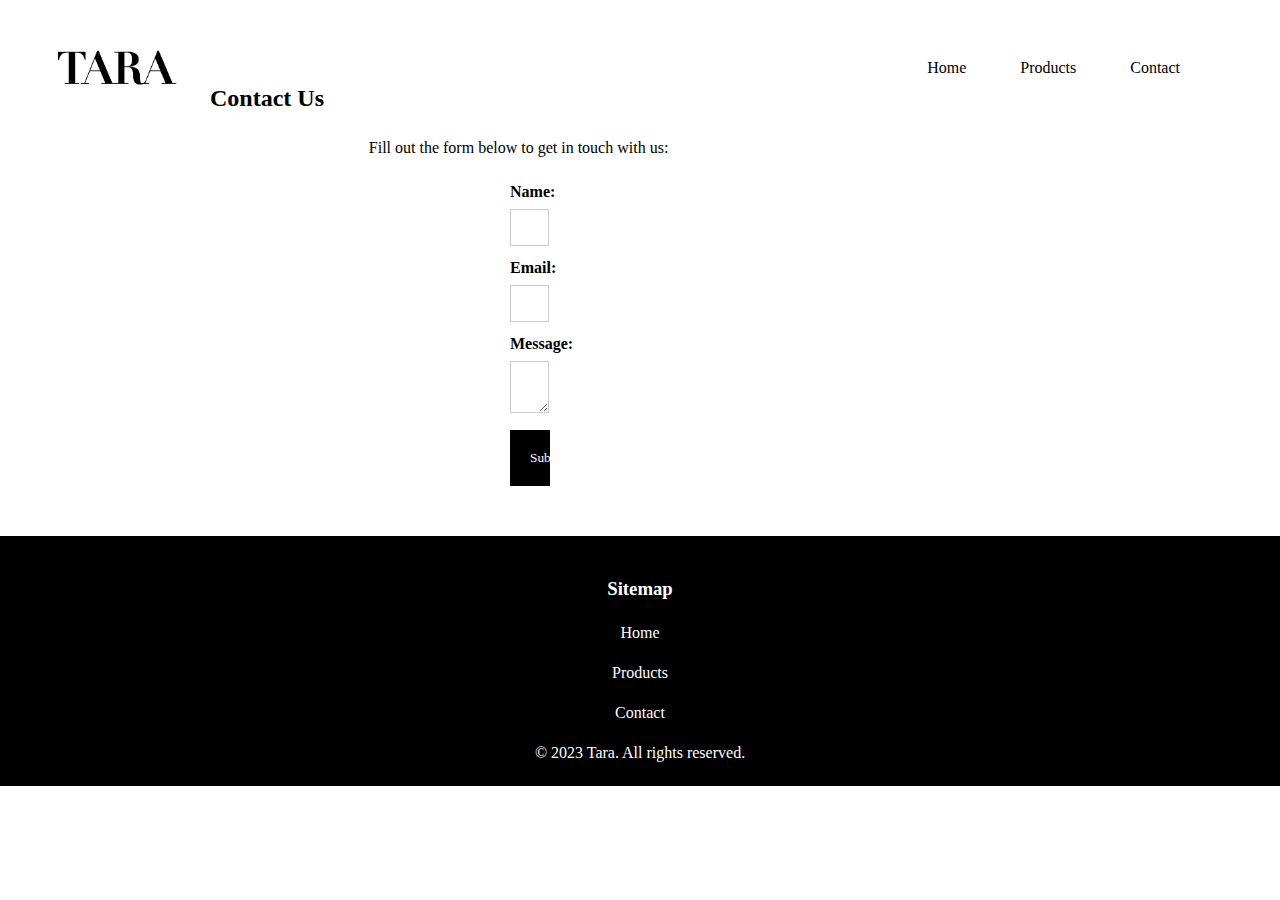
<file: contact.html>
<!DOCTYPE html>
<html lang="en">
<head>
  <meta charset="UTF-8">
  <meta name="viewport" content="width=device-width, initial-scale=1.0">
  <title>tara - Contact</title>
  <link rel="stylesheet" href="css/style.css">
</head>
<body>
  <header>
    <nav>
      <div class="nav">
        <div class="logo">
          <img src="img/logo.png" alt="Tara Logo">
        </div>
        <div class="links">
          <ul>
            <li><a href="index.html" style="color: black; text-decoration:none;">Home</a></li>
            <li><a href="products.html"style="color: black; text-decoration:none;">Products</a></li>
            <li><a href="contact.html"style="color: black; text-decoration:none;">Contact</a></li>
          </ul>
        </div>
      </div>
    </nav>
  </header>

  <main>
    <section id="contact">
      <h2>Contact Us</h2>
      <p style="text-align:center;">Fill out the form below to get in touch with us:</p>
      <form>
        <label for="name">Name:</label>
        <input type="text" id="name" name="name" required>
        <label for="email">Email:</label>
        <input type="email" id="email" name="email" required>
        <label for="message">Message:</label>
        <textarea id="message" name="message" required></textarea>
        <input type="submit" value="Submit" class="btn">
      </form>
    </section>
  </main>

  <footer>
    <h3 style="color: white; text-align:center;">Sitemap</h3>
    <div>
      <p><a href="index.html" style="color: white; text-decoration:none;">Home</a></p>
      <p><a href="products.html" style="color: white; text-decoration:none;">Products</a></p>
      <p><a href="contact.html" style="color: white; text-decoration:none;">Contact</a></p>
      <p>&copy; 2023 Tara. All rights reserved.</p>
    </div>
  </footer>
</body>
</html>
</file>
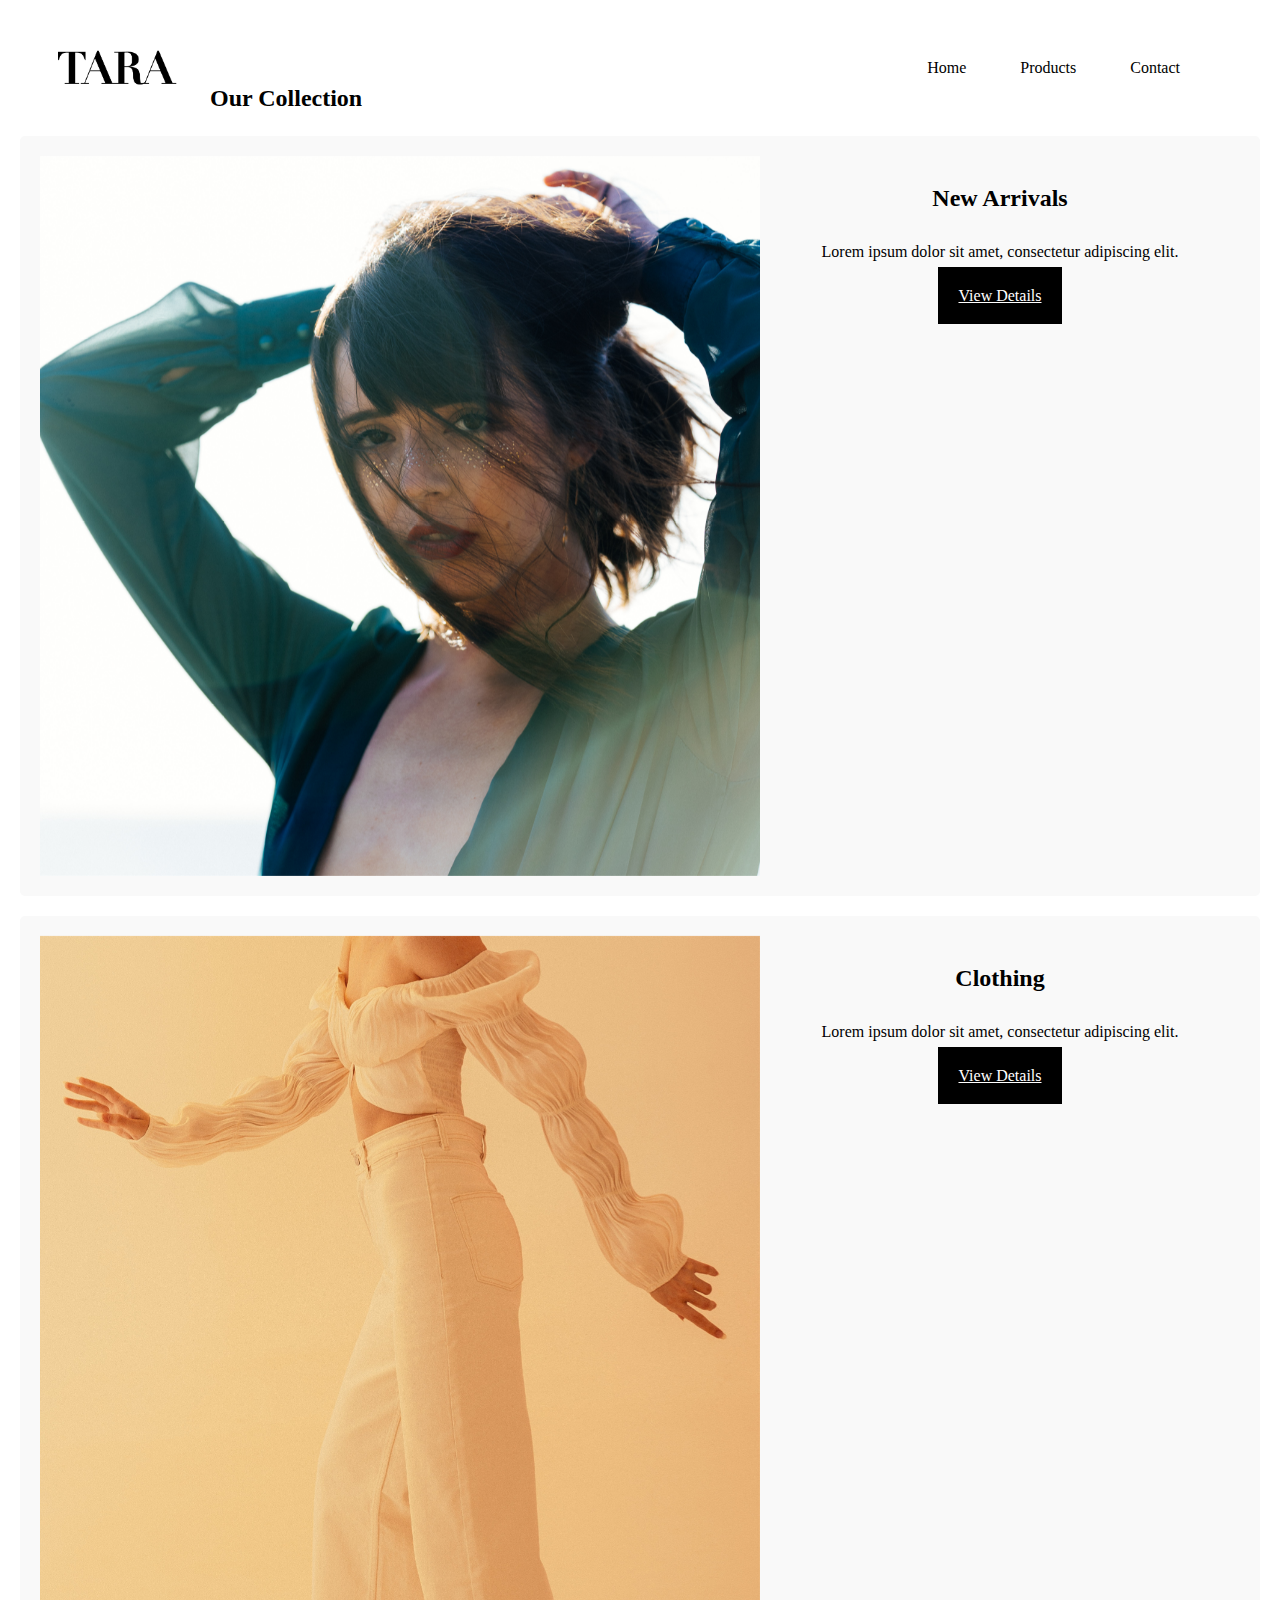
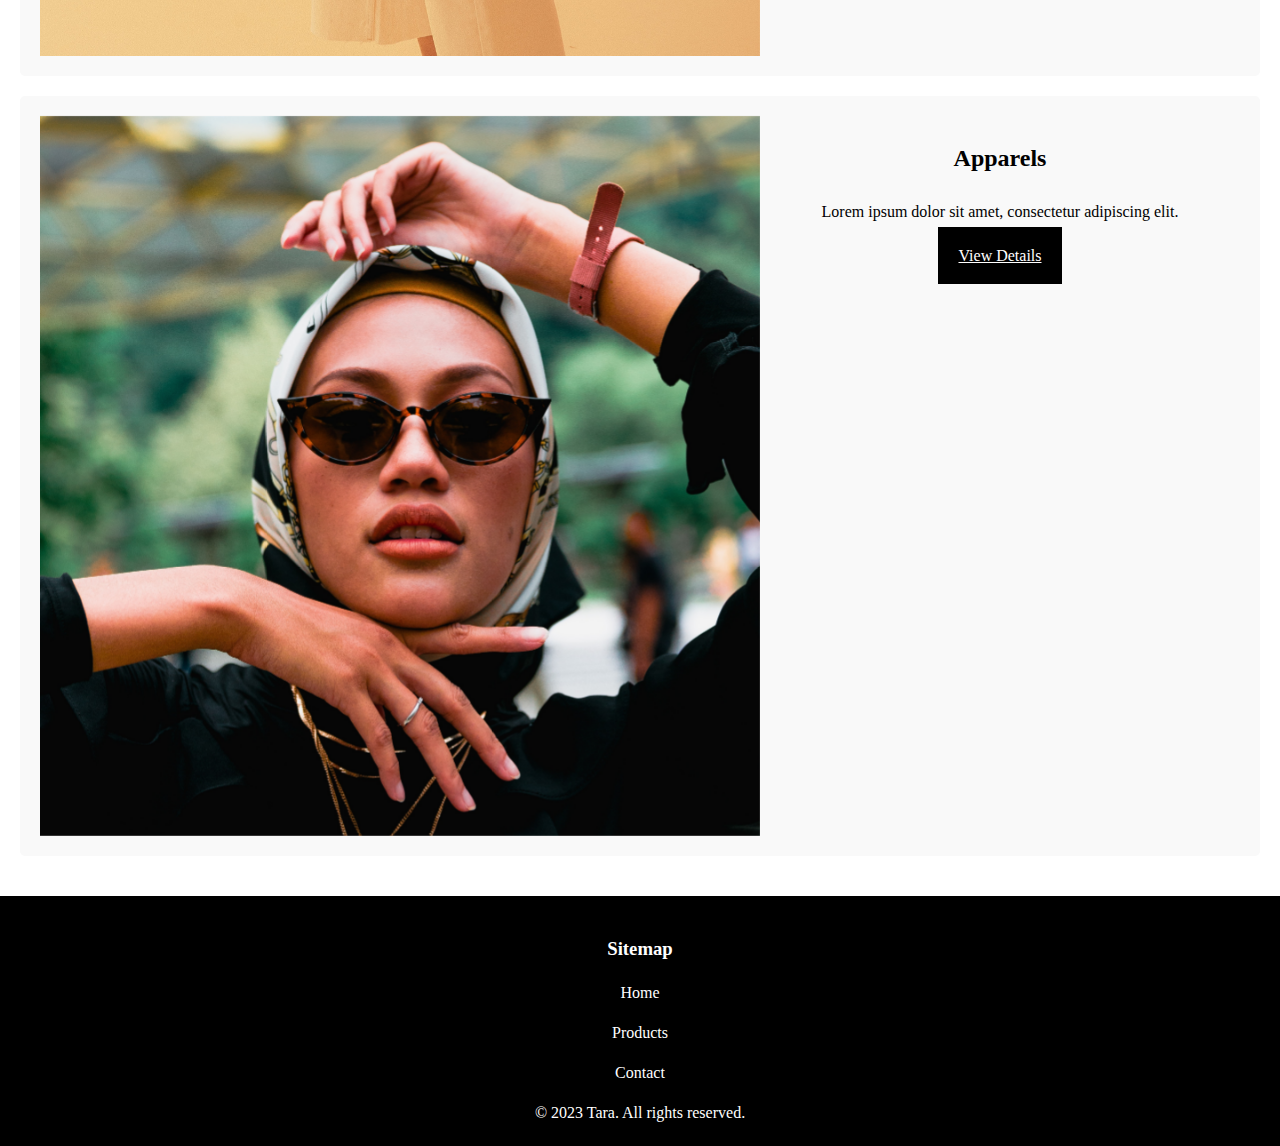
<file: products.html>
<!DOCTYPE html>
<html lang="en">
<head>
  <meta charset="UTF-8">
  <meta name="viewport" content="width=device-width, initial-scale=1.0">
  <title>tara - Products</title>
  <link rel="stylesheet" href="css/style.css">
</head>
<body>
  <header>
    <nav>
      <div class="nav">
        <div class="logo">
          <img src="img/logo.png" alt="Tara Logo">
        </div>
        <div class="links">
          <ul>
            <li><a href="index.html" style="color: black; text-decoration:none;">Home</a></li>
            <li><a href="products.html"style="color: black; text-decoration:none;">Products</a></li>
            <li><a href="contact.html"style="color: black; text-decoration:none;">Contact</a></li>
          </ul>
        </div>
      </div>
    </nav>
  </header>

  <main>
    <div id="collections">
      <h2>Our Collection</h2>
      <div class="collection-card">
        <img src="img/6-mid.jpg" alt="Collection 1">
        <h3>New Arrivals</h3>
        <p>Lorem ipsum dolor sit amet, consectetur adipiscing elit.</p>
        <a href="#" class="btn">View Details</a>
      </div>
      <div class="collection-card">
        <img src="img/5-mid.jpg" alt="Collection 2">
        <h3>Clothing</h3>
        <p>Lorem ipsum dolor sit amet, consectetur adipiscing elit.</p>
        <a href="#" class="btn">View Details</a>
      </div>
      <div class="collection-card">
        <img src="img/7-mid.jpg" alt="Collection-3">
        <h3>Apparels</h3>
        <p>Lorem ipsum dolor sit amet, consectetur adipiscing elit.</p>
        <a href="#" class="btn">View Details</a>
      </div>
    </div>
  </main>

  <footer>
    <h3 style="color: white; text-align:center;">Sitemap</h3>
    <div>
      <p><a href="index.html" style="color: white; text-decoration:none;">Home</a></p>
      <p><a href="products.html" style="color: white; text-decoration:none;">Products</a></p>
      <p><a href="contact.html" style="color: white; text-decoration:none;">Contact</a></p>
      <p>&copy; 2023 Tara. All rights reserved.</p>
    </div>
  </footer>
</body>
</html>
</file>
<file: css/style.css>
/* Set basic styles for the body */
  body {
    margin: 0;
    padding: 0;
    box-sizing: border-box;
    font-family: cardo;
    line-height: 1.5;
  }
  
  /* Style the header */
  header {
    padding: 20px;
  }
  
  header .logo img {
    max-width: 150px;
  }
  
  header nav ul {
    list-style: none;
  }
  
  header nav ul li {
    display: inline;
    margin-right: 10px;
  }
  
  header nav ul li a {
    color: #fff;
    text-decoration: none;
  }

  h1, p {
    color: black;
  }
  
  img {
    width: 100%;
    background-size: cover;
  }

  /* Style the main content */
  main {
    padding: 20px;
  }
  
  /* Style the sections */
  section {
    margin-bottom: 20px;
  }

  .logo {
    float: left;
    padding: 20px;
  }

  .links {
    float: right;
    padding: 20px;
    margin-right: 50px;
  }

  .fa {
    margin-left: 20px;
  }

  li {
    margin: 0 40px;
  }

  li.links {
    align-self: right;
  }

  .shop-btn, .btn {
    border: none;
    padding: 20px;
    color: white;
    background-color: black;
    font-family: cardo;
  }
  .shop-btn:hover, .btn:hover {
    transition: .5s ease;
    background-color:rgb(22, 22, 22);
  }
  
  .wrapper {
    display: flex;
    align-items: center;
    padding: 20px;
    overflow: hidden; /* will contain if #first is longer than #second */
    }

  #first, #second, #third {
    position: relative;
    text-align: center;
    overflow: hidden; /* if you don't want #second to wrap below #first */
    margin: 0 40px;
    flex: 0.4;
  }

  .first-img, .second-img, .third-img {
    opacity: 1;
    display: block;
    transition: .5s ease-in-out;
    backface-visibility: hidden;
  
  }

  #first:hover .first-img {
    opacity: 0.3;
  }
  #second:hover .second-img {
    opacity: 0.3;
  }
  #third:hover .third-img {
    opacity: 0.3;
  }

  .middle {
    transition: .3s ease;
    position: absolute;
    top: 50%;
    left: 50%;
    padding: 145px 75px;
    opacity: 0;
    transform: translate(-50%, -50%);
    -ms-transform: translate(-50%, -50%);
      
  }

  .first-text, .second-text , .third-text {
    color: black;
    white-space: nowrap;
    font-size:24px;
  }

  .middle:hover {
    opacity: 1;
  }

  @media screen and (max-width: 600px){
    #first, #second, #third {
      margin: 10px;
    }
    .first-img, .second-img, .third-img {
      zoom: 1.3;
    }
    .middle {
      padding: 0px;
    }
    .logo {
      padding: 0px;
      zoom: 0.6;
    }
    .links{
      white-space: nowrap;
      padding: 0px;
      margin-right: 0px;
      align-self: center;
    }
    .first-text, .second-text, .third-text {
      font-size:16px;
    }
  }

  /* Style the hero section */
  #hero {
    background-image: url("hero_bg.jpg");
    background-size: cover;
    background-position: center;
    color: #fff;
    text-align: center;
    padding: 100px;
  }
  
  #hero h1 {
    font-size: 36px;
    margin-bottom: 20px;
  }
  
  #hero p {
    font-size: 18px;
    margin-bottom: 30px;
  }

  .banner {
    width: 100%;
  }

  .collections {
    display: flex;
    overflow: hidden;
  }
  
  /* Style the collection cards */
  .collection-card {
    overflow: hidden;
    background-color: #f9f9f9;
    border-radius: 5px;
    padding: 20px;
    text-align: center;
    margin-bottom: 20px;
  }
  
  .collection-card img {
    opacity: 1;
    width: 60%;
    float: left;
    height: auto;
    backface-visibility: hidden;
    transition: 0.5s ease;
  }
  .collection-card > img:hover {
    opacity:0.6;
  }
  
  .collection-card h3 {
    text-align: center;
    font-size: 24px;
  }
  
  .collection-card p {
    margin-bottom: 20px;
  }
  
  #contact {
    align-content: center;
  }

  /* Style the contact form */
  form {
    margin-top: 20px;
    padding: 0 300px;
    overflow: hidden;
  }
  
  form label {
    display: block;
    font-weight: bold;
    margin-bottom: 5px;
  }
  
  form input,
  form textarea {
    width: 100%;
    padding: 10px;
    margin-bottom: 10px;
    border: 1px solid #ccc;
    
  }

  footer {
    background-color: #000000;
    text-align: center;
    padding: 20px;
    padding-bottom: 5px;
  }

  footer p {
    color: white;
  }
</file>
